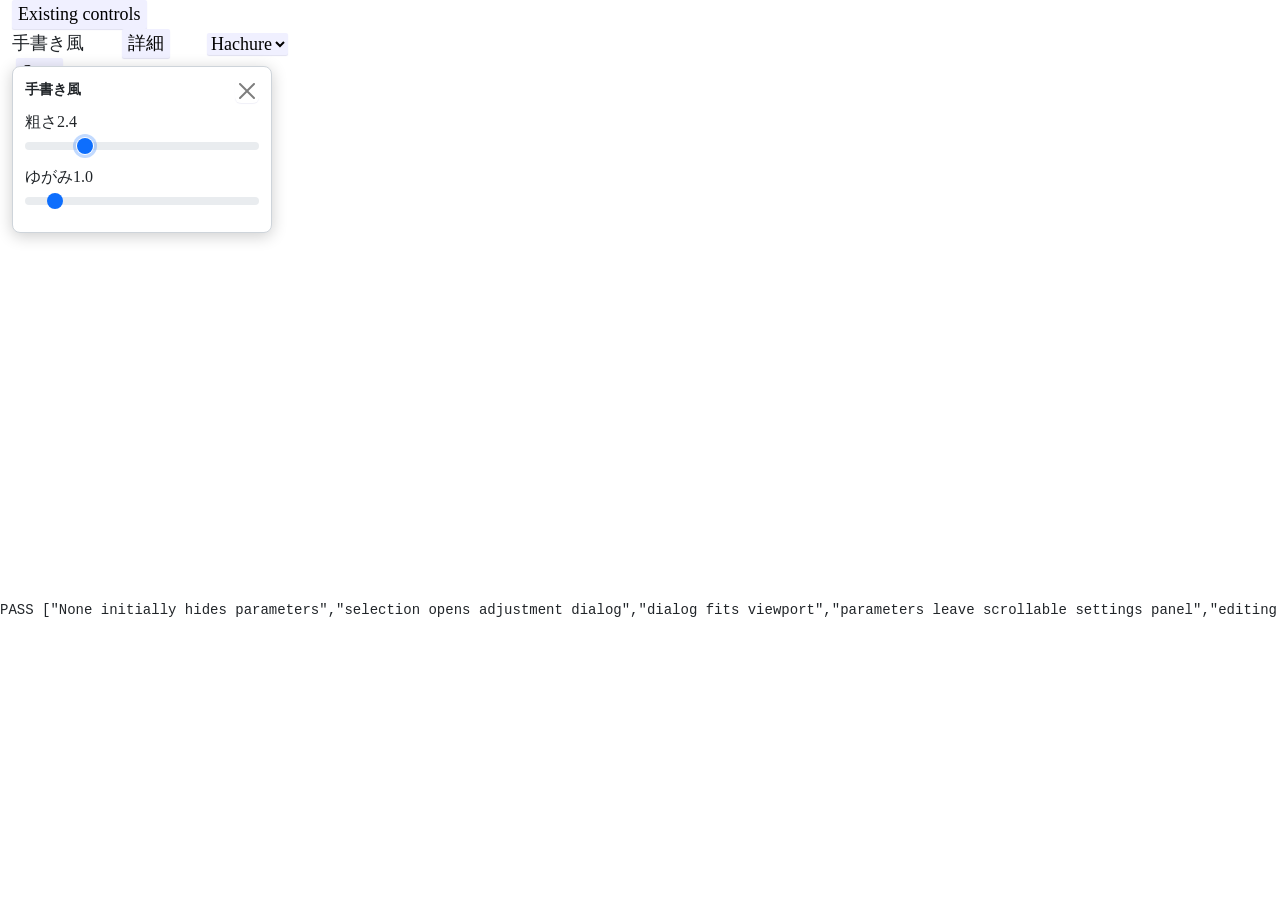
<file: tests/rough-style-panel.html>
<!doctype html><meta charset="utf-8">
<link rel="stylesheet" href="https://cdn.jsdelivr.net/npm/bootstrap@5.3.8/dist/css/bootstrap.min.css">
<link rel="stylesheet" href="../css/basemenu.css">
<style>#basemenu{position:relative;width:300px;height:600px}#mapid{position:absolute;left:310px;top:0;width:100px;height:100px}</style>
<div id="editbar"><section id="basemenu"><div class="container-fluid">
<div id="controlMenu"><button type="button">Existing controls</button></div>
<section id="roughControls"><div class="d-flex justify-content-between align-items-center">
<label id="roughSettingsButton" for="rough_fill_style">手書き風</label>
<button type="button" id="roughDetailsButton" disabled aria-haspopup="dialog" aria-expanded="false" onclick="RoughStylePanel.open()">詳細</button>
<input id="rough_enabled" type="checkbox" hidden><select id="rough_fill_style" aria-labelledby="roughSettingsButton" onchange="RoughStylePanel.selectFill()"><option value="none" selected>なし</option><option value="solid">Solid</option><option value="hachure">Hachure</option></select></div>
<div id="roughParameters" class="d-none">
<label for="roughness">粗さ</label><output id="roughness_value">1.0</output><input id="roughness" class="form-range" type="range" min="0" max="10" step="0.1" value="1" oninput="mapMaker.rough_change(1000)" disabled>
<label for="bowing">ゆがみ</label><output id="bowing_value">1.0</output><input id="bowing" class="form-range" type="range" min="0" max="10" step="0.1" value="1" oninput="mapMaker.rough_change(1000)" disabled>

</div></section><div id="saveMap"><button type="button">Save</button></div></div></section></div>
<div id="mapid"></div><pre id="result">PENDING</pre>
<script>const glot={get:key=>({rough_style:'手書き風',button_ok:'OK'}[key]||key)},map={getContainer:()=>document.querySelector('#mapid'),closePopup(){}};</script>
<script src="../lib/ui/line-width-panel.js"></script><script src="../lib/ui/rough-style-panel.js"></script><script src="../mapmaker.js"></script>
<script>
try {
 const checks=[];const check=(name,ok)=>{if(!ok)throw Error(name);checks.push(name)};
 mapMaker.customMode=true;let updates=0;
 mapMaker.queueExportPreview=()=>{updates++;mapMaker.setRoughPreviewLock(mapMaker.rough_options().enabled)};
 mapMaker.clearRoughPreview=()=>mapMaker.setRoughPreviewLock(false);
 const menu=document.querySelector('#basemenu'), toggle=document.querySelector('#rough_enabled'), home=document.querySelector('#roughControls'), anchor=document.querySelector('#roughSettingsButton');
 const parameters=document.querySelector('#roughParameters'),fill=document.querySelector('#rough_fill_style'),details=document.querySelector('#roughDetailsButton');
 const choose=value=>{fill.value=value;fill.dispatchEvent(new Event('change',{bubbles:true}))};
 check('None initially hides parameters',parameters.classList.contains('d-none') && details.disabled);
 choose('hachure');
 check('selection opens adjustment dialog',toggle.checked && mapMaker.rough_options().fillStyle==='hachure' && !parameters.classList.contains('d-none') && parameters.parentNode===RoughStylePanel.panel);
 const rect=RoughStylePanel.panel.getBoundingClientRect();check('dialog fits viewport',rect.left>=0 && rect.right<=innerWidth && rect.top>=0 && rect.bottom<=innerHeight);
 check('parameters leave scrollable settings panel',!home.contains(parameters));
 check('editing remains available',!document.querySelector('#controlMenu button').disabled && !document.querySelector('#roughness').disabled);
 document.querySelector('#roughness').value='2.4';document.querySelector('#roughness').dispatchEvent(new Event('input',{bubbles:true}));
 check('live controls update values',mapMaker.rough_options().roughness===2.4 && document.querySelector('#roughness_value').value==='2.4');
 const currentPanel=RoughStylePanel.panel;choose('solid');check('changing fill keeps dialog open',RoughStylePanel.panel===currentPanel && mapMaker.rough_options().fillStyle==='solid');
 document.querySelector('#roughStylePanel .btn-close').click();check('close preserves style and hides sliders',toggle.checked && mapMaker.rough_options().roughness===2.4 && !RoughStylePanel.panel && parameters.parentNode===home && parameters.classList.contains('d-none'));
 const beforeReopen=updates;details.click();check('details reopens without changing fill or redrawing',!!RoughStylePanel.panel && fill.value==='solid' && mapMaker.rough_options().roughness===2.4 && updates===beforeReopen && details.getAttribute('aria-expanded')==='true');
 document.querySelector('#roughStylePanel .btn-close').click();
 choose('hachure');check('selection reopens dialog',!!RoughStylePanel.panel);
 document.dispatchEvent(new KeyboardEvent('keydown',{key:'Escape',bubbles:true}));check('Escape closes with focus on details',!RoughStylePanel.panel && document.activeElement===details && details.getAttribute('aria-expanded')==='false');
 choose('solid');
 choose('none');check('None hides parameters and restores regular map',!toggle.checked && parameters.classList.contains('d-none') && !document.querySelector('#mapid').inert);
 check('fill select stays enabled and details is disabled for None',!fill.disabled && details.disabled);
 details.click();check('None cannot open details',!RoughStylePanel.panel);
 choose('hachure');check('re-enable retains slider values',!!RoughStylePanel.panel && !parameters.classList.contains('d-none') && mapMaker.rough_options().roughness===2.4);
 check('updates reached preview',updates>=4);
 document.querySelector('#result').textContent='PASS '+JSON.stringify(checks);
} catch(error){document.querySelector('#result').textContent='FAIL '+error.stack;}
</script>
</file>
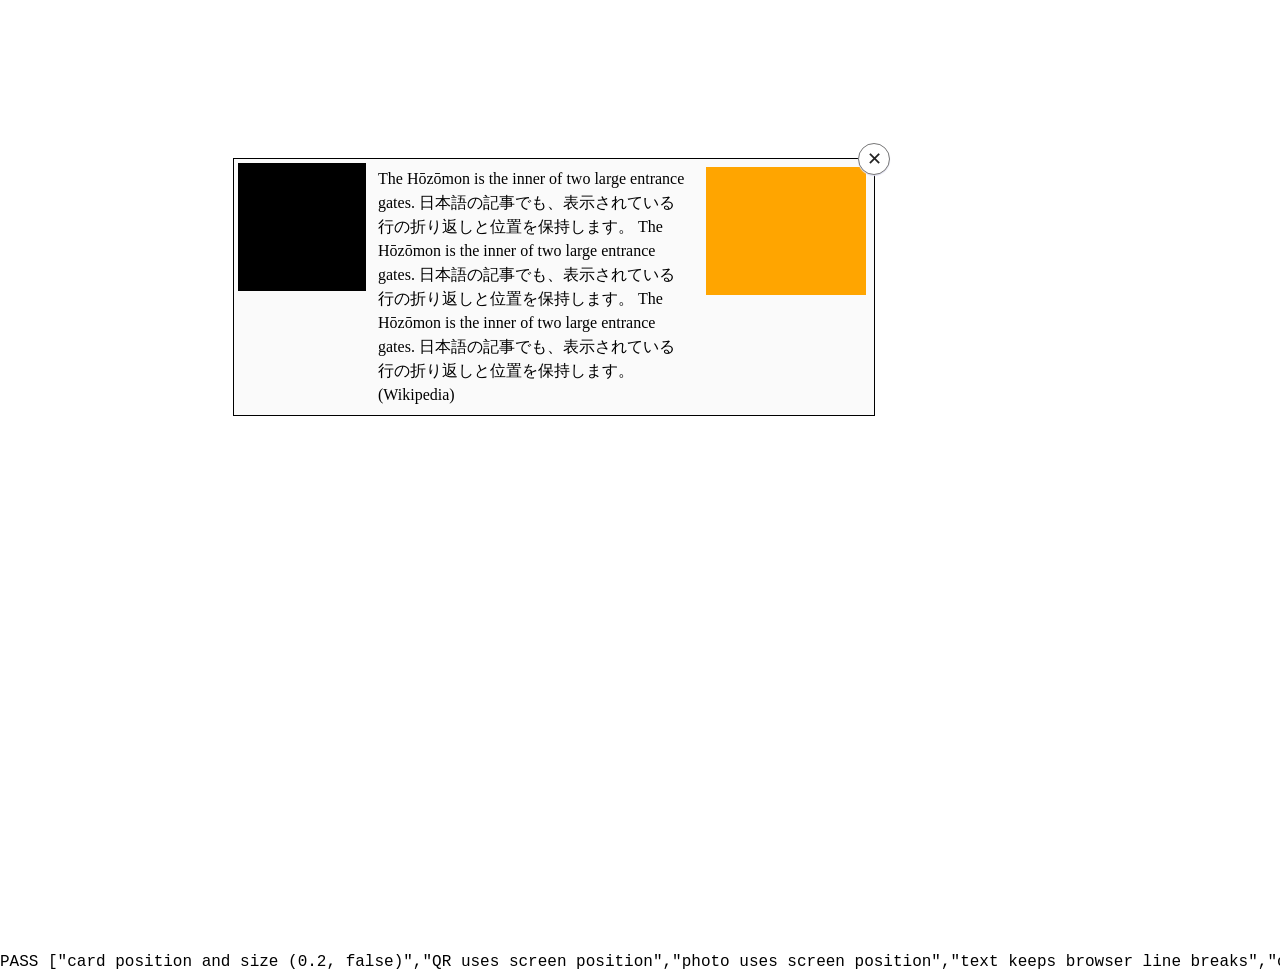
<file: tests/wiki-article-export.html>
<!doctype html>
<meta charset="utf-8">
<title>Wikipedia article export regression</title>
<style>
body { margin: 0; font: 16px/1.5 Arial; }
#mapid { position: relative; width: 1000px; height: 700px; margin: 25px; }
.mapmaker-marker { position: absolute; }
.d-flex { display: flex; }
.p-1 { padding: 4px; }
.p-2 { padding: 8px; }
.bg-light { background: #fafafa; }
.qr_code { width: 640px; }
</style>
<link rel="stylesheet" href="../css/basemenu.css">
<div id="mapid"></div><pre id="result">PENDING</pre>
<script src="https://code.jquery.com/jquery-3.7.1.min.js"></script>
<script>
const Conf = { effect: { text: { color: 'black' } } }, glot = { get: () => ' (Wikipedia)' };
const map = { closePopup() {}, removeLayer(marker) { marker.remove(); }, getSize: () => ({x:1000,y:700}),
    options: { crs: { project: p => ({x:p.lng,y:p.lat}) } } };
const Basic = { ImageToBase64(src, callback) { callback(src); } };
const MapEngine = {
    LatLng: class { constructor(lat,lng) { this.lat=lat;this.lng=lng; } },
    latLng: (lat,lng) => ({lat,lng}), point: (x,y) => ({x,y}), divIcon: o => o,
    marker(ll, options) {
        const element = document.createElement('div');
        element.className = 'mapmaker-marker'; element.style.cssText = 'left:120px;top:80px;width:640px';
        if (options.icon.html instanceof Node) element.append(options.icon.html);
        else element.innerHTML = options.icon.html;
        element.mapmakerMarker = { getLatLng: () => ll };
        return { addTo() { document.querySelector('#mapid').append(element); }, getElement: () => element,
            remove() { element.remove(); } };
    }
};
const QRCode = class { svg() { return '<svg xmlns="http://www.w3.org/2000/svg" width="128" height="128"><rect width="128" height="128" fill="black"/></svg>'; } };
</script>
<script src="../lib/application/poi-controller.js"></script>
<script src="../lib/export/svg-text.js"></script>
<script src="../lib/export/png.js"></script>
<script src="../lib/export/svg-document.js"></script>
<script>
const Marker = new MarkerControl(), SVGCont = new SVGControl();
(async () => {
    const checks = [];
    const check = (name, condition) => { if (!condition) throw Error(name); checks.push(name); };
    const near = (a,b) => Math.abs(a-b)<0.01;
    try {
        const photo = 'data:image/svg+xml,' + encodeURIComponent('<svg xmlns="http://www.w3.org/2000/svg" width="160" height="128"><rect width="160" height="128" fill="orange"/></svg>');
        // This layout fixture uses only its own in-memory image; URL security is tested separately.
        const safeImage = Marker.safeImageURL.bind(Marker);
        Marker.safeImageURL = (value, wikipedia) => value === photo ? photo : safeImage(value, wikipedia);
        const ll = {lat:35,lng:135};
        Marker.markers.wikipedia = [{mapmaker_id:'node/1'}];
        Marker.qr_add('wikipedia','node/1','https://example.org',ll,
            ['The Hōzōmon is the inner of two large entrance gates. 日本語の記事でも、表示されている行の折り返しと位置を保持します。 '.repeat(3), {source:photo}]);
        await Promise.all([...document.images].map(img => img.decode()));
        const marker = document.querySelector('.mapmaker-marker'), card = marker.querySelector('.qr_code');
        marker.mapmakerMarker.getLatLng = () => ll;
        // Exercise the inner anchor offset used by the real MapLibre adapter.
        const inner = document.createElement('div'); inner.style.cssText='position:relative;left:-12px;top:-7px';
        inner.append(card); marker.append(inner);
        for (const scale of [0.2,0.5]) {
            for (const moved of [false,true]) {
                if (moved) { marker.style.left='220px'; marker.style.top='140px'; ll.lng=135.2;ll.lat=35.1; }
                const transform = {toPageMmXY: ([lng,lat]) => [(lng-134)*40,(36-lat)*40]};
                const svg = document.createElementNS('http://www.w3.org/2000/svg','svg');
                svg.setAttribute('width',1000);svg.setAttribute('height',700);svg.setAttribute('viewBox','0 0 250 175');
                await new Promise(resolve => SVGCont.makeSVG(svg,resolve,{bbox:[134,34,136,36],paperMm:{w:250,h:175},screenMmPerPx:scale,transform}));
                const origin = marker.getBoundingClientRect(), bounds=card.getBoundingClientRect(), anchor=transform.toPageMmXY([ll.lng,ll.lat]);
                const position = element => { const r=element.getBoundingClientRect();return [anchor[0]+(r.left-origin.left)*scale,anchor[1]+(r.top-origin.top)*scale]; };
                const root=svg.firstElementChild, box=root.firstElementChild, [x,y]=position(card);
                check(`card position and size (${scale}, ${moved})`,near(+box.getAttribute('x'),x)&&near(+box.getAttribute('y'),y)&&near(+box.getAttribute('width'),bounds.width*scale)&&near(+box.getAttribute('height'),bounds.height*scale));
                const qr=root.querySelector('svg'), [qx,qy]=position(card.querySelector('svg'));
                check('QR uses screen position',near(+qr.getAttribute('x'),qx)&&near(+qr.getAttribute('y'),qy));
                const image=root.querySelector('image'), [ix,iy]=position(card.querySelector('img'));
                check('photo uses screen position',near(+image.getAttribute('x'),ix)&&near(+image.getAttribute('y'),iy));
                const span=card.querySelector('span'), range=document.createRange();range.selectNodeContents(span);
                check('text keeps browser line breaks',root.querySelectorAll('text').length===range.getClientRects().length);
                const outText=new XMLSerializer().serializeToString(svg);
                check('close button excluded',!outText.includes('✕')&&!outText.includes('wiki-article-close'));
                const saved=[];
                SVGCont.buildSVG=async()=>({outText,canvas_width:1000,canvas_height:700});
                SVGCont._saveBlob=(blob,type)=>saved.push({blob,type});
                await SVGCont.save({type:'svg'});await SVGCont.save({type:'png'});
                check('SVG and PNG generated',saved.length===2&&saved[1].blob.type==='image/png'&&saved[1].blob.size>0);
            }
        }
        document.querySelector('#result').textContent='PASS '+JSON.stringify(checks);
    } catch(error) { document.querySelector('#result').textContent='FAIL '+error.stack; }
})();
</script>
</file>
<file: css/basemenu.css>
/* basemenu.css - ベースメニューのスタイル */

html {
    font-size: 16px;
    padding: 0px;
    margin: 0px;
    height: 100%;
}

header {
    width: 100%;
    height: 40px;
    margin: 0px !important;
    padding: 0px !important;
}

body {
    font-family: "Tahoma";
    height: 100%;
    background-color: #FFFFFF;
    padding: 0px;
    margin: 0px;
    overflow: hidden;
}

.app-viewport {
    height: 100vh;
    height: 100dvh;
}

#article {
    flex-direction: column;
    width: 100%;
    height: 100%;
    margin: 0px;
    padding: 0px;
    float: none;
    clear: both;
    overflow: hidden;
    position: relative;
}

#modal_window_message {
    white-space: pre-line;
}

/* OSM Map area */

#mapid {
    height: 100%;
    z-index: 0;
}

.processing-overlay {
    position: fixed;
    inset: 0;
    z-index: 2000;
    display: flex;
    align-items: center;
    justify-content: center;
    padding: 16px;
    background: rgba(0, 0, 0, 0.35);
}

.processing-overlay-message {
    display: flex;
    align-items: center;
    gap: 10px;
    max-width: 100%;
    padding: 14px 18px;
    border-radius: 8px;
    background: #ffffff;
    color: #212529;
    font-size: 16px;
    text-align: center;
    box-shadow: 0 4px 18px rgba(0, 0, 0, 0.25);
}

/* Keep compact processing messages on one line, including narrow screens. */
#modal_window.processing-compact .modal-dialog {
    width: max-content;
    max-width: calc(100vw - 16px);
    margin-inline: auto;
}
#modal_window.processing-compact #modal_window_message {
    white-space: nowrap;
    font-size: clamp(11px, 3.2vw, 16px);
}
.processing-overlay-message {
    font-size: clamp(11px, 3.2vw, 16px);
}
#processingDialogMessage { min-width: 0; overflow-wrap: anywhere; }
.processing-overlay-message .spinner-border { flex-shrink: 0; }

.mapmaker-intro {
    position: absolute;
    top: var(--mapmaker-intro-top, 12px);
    right: 12px;
    left: var(--mapmaker-intro-left, 252px);
    z-index: 1100;
    display: flex;
    align-items: flex-start;
    gap: 0.8rem;
    max-width: 760px;
    padding: 0.8rem 0.9rem 0.8rem 1rem;
    border: 1px solid rgba(0, 117, 58, 0.35);
    border-radius: 0.7rem;
    background: rgba(244, 255, 249, 0.96);
    box-shadow: 0 4px 18px rgba(0, 0, 0, 0.22);
    color: #173a2a;
}

.mapmaker-intro[hidden] {
    display: none;
}

.mapmaker-intro__body {
    min-width: 0;
}

.mapmaker-intro h2 {
    margin: 0 0 0.3rem;
    color: #075b31;
    font-size: 1.2rem;
    font-weight: 700;
    line-height: 1.3;
}

.mapmaker-intro p {
    margin: 0;
    font-size: 1rem;
    line-height: 1.5;
}

.mapmaker-intro__close {
    display: inline-flex;
    flex: 0 0 2rem;
    align-items: center;
    justify-content: center;
    width: 2rem;
    height: 2rem;
    padding: 0;
    border: 1px solid rgba(0, 117, 58, 0.45);
    border-radius: 50%;
    background: #fff;
    color: #075b31;
    font-size: 1.35rem;
    line-height: 1;
    cursor: pointer;
}

.mapmaker-intro__close:hover,
.mapmaker-intro__close:focus-visible {
    background: #dff3e8;
}

.mapmaker-intro__close:focus-visible {
    outline: 3px solid rgba(0, 117, 58, 0.25);
    outline-offset: 2px;
}

@media (max-width: 575px) {
    .mapmaker-intro {
        right: 10px;
        gap: 0.5rem;
        padding: 0.65rem 0.65rem 0.65rem 0.75rem;
    }

    .mapmaker-intro h2 {
        font-size: 1.1rem;
    }

    .mapmaker-intro p {
        font-size: 0.95rem;
        line-height: 1.4;
    }

    .mapmaker-intro__close {
        flex-basis: 1.8rem;
        width: 1.8rem;
        height: 1.8rem;
        font-size: 1.15rem;
    }
}

/* fade out */

#fadeLayer {
    position: absolute;
    top: 0px;
    left: 0px;
    width: 100%;
    height: 100%;
    background-color: #000000;
    opacity: 0.5;
    display: none;
    z-index: 3000;
}

img {
    float: left;
    margin: 0px;
}

img.h1 {
    width: 30px;
    height: 30px;
    margin: 5px 5px 5px 5px;
}

img.iconx2 {
    width: 40px;
    height: 40px;
    margin: 2px;
}

h2.zoom {
    font-size: 16px;
    background-color: #ffffff80;
    padding: 10px;
}

div.search {
    height: 44px;
    border: 0px;
}

.menu {
    height: 30px;
    margin: 5px 0px;
    border: 0px;
    width: initial !important;
}

p {
    line-height: 1.5;
}

.app-main-menu { flex: 0 0 auto; position: relative; }
.app-main-menu > .menu { min-width: 32px; height: 32px; margin: 4px; border: 1px solid #a3a9af; box-shadow: none; }
.app-main-menu > .menu:hover { border-color: #7b838a; }
.app-main-menu .dropdown-menu { max-width: calc(100vw - 8px); }

a.title {
    color: #213502;

}

a.title:hover {
    color: #20525C;
}

span.title {
    display: inline-block;
    font-size: 18px !important;
    font-weight: bold;
    padding: 0px 8px 0px 0px;
    margin: 0px 0px 0px 0px;
}

span.subtitle {
    display: inline-block;
    font-size: 12px !important;
    font-weight: bold;
    padding: 0px 4px 0px 0px;
}

span.icon,
.manual-pin-label {
    border-radius: 4px;
    margin-left: 2px;
    padding: 0px 2px;
    white-space: nowrap;
    background: rgba(255, 255, 255, 0.5);
}

/* button for select way color */

.modal-dialog-fluid {
    max-width: inherit !important;
    max-height: 50% !important;
    width: 80% !important;
}

.modal-body {
    font-size: 14px !important;
    overflow-x: hidden;
}

.leaflet-div-icon {
    border: 0px !important;
}

header .app-header-brand { flex: 1 1 0; width: auto; min-width: 0; }
.app-header-brand > .d-flex { min-width: 0; }
.app-header-brand a.title { min-width: 0; overflow: hidden; }
header .app-header-tools { flex: 0 0 auto; width: auto; gap: 4px; }
#languageMenuButton { white-space: nowrap; }
#addressSearchDialog #search_input { font-size: 16px; }

#search_input {
    font-size: 14px;
    display: inline-block;
    width: auto;
    min-width: 0;
}

.address-search-button {
    flex: 0 0 34px;
    width: 34px;
    padding: 0;
}

table.dataTable tbody>tr.selected,
table.dataTable tbody>tr>.selected {
    background-color: #0274d880 !important;
}

.area_mask {
    padding: 0px;
    margin: 0px;
    position: absolute;
    background: rgba(0, 0, 0, 0.4);
    z-index: 799;
}

.dropshadow {
    filter: drop-shadow(3px 3px 5px cyan);
}

.icon-red {
    /* icon-redは最初に指定したクラス名 */
    filter: hue-rotate(150deg);
}

/* カスタムメニューのスタイル */
.layer-control-columns,
.layer-control-row {
    display: grid;
    grid-template-columns: minmax(64px, 1fr) 36px 32px 52px;
    column-gap: 4px;
    padding-right: 8px;
}

.layer-control-columns {
    padding: 2px 8px 1px 1px;
    color: #666666;
    font-size: 70%;
    line-height: 1.2;
}

.layer-control-columns.layer-control-group {
    margin-top: 10px;
    padding: 6px 8px;
    align-items: center;
    background: #eef0f2;
    border-block: 1px solid #dde1e5;
    font-size: 11px;
}
.layer-control-group-title {
    color: #343a40;
    font-size: 14px;
    font-weight: 600;
    text-align: left;
}
.layer-control-row { min-height: 30px; padding-left: 8px; text-align: left; }
.layer-control-row > :not(:first-child) { justify-self: center; }
.layer-control-row .del_button { margin: 0 !important; }
#roughControls { margin-bottom: 0; }
.map-style-controls {
    margin: 0 8px 4px;
    border: 1px solid #d7dce1;
    border-radius: 6px;
    background: #fff;
    font-size: 14px;
}
.map-style-row,
.map-style-row.form-switch {
    display: flex;
    align-items: center;
    justify-content: space-between;
    gap: 8px;
    min-height: 38px;
    margin: 0;
    padding: 6px 10px;
}
#basemenu .map-style-row :is(button, label, select) { font: inherit; }
.map-style-row > label { font-weight: 500; }

.layer-control-columns span:not(:first-child) {
    text-align: center;
}

.menu-button-label,
.layer-control-label {
    font-size: var(--menu-label-size);
    white-space: nowrap;
}
.layer-control-label {
    min-width: 0;
    overflow: hidden;
    text-overflow: ellipsis;
}
#controlMenu .dropdown-menu,
#controlMenu .dropdown-item {
    font-size: var(--menu-label-size);
}


.input-hidden {
    width: 50px;
    height: 20px;
    display: inline-block;
    margin: 0px;
}

.colorPalette {
    width: 22px !important;
    height: 18px !important;
    margin: 1px !important;
    padding: 0px !important;
    border: 1px #FFFFFF !important;
    border-radius: 0px !important;
}

/* Color Pickerのサイズ指定 */
.alwan__swatches {
    max-height: 280px !important;
    padding: 10px 5px 0 5px !important;
}

.alwan__swatch {
    margin: 0 2px 5px 2px !important;

}

button,
select {
    display: inline-block;
    cursor: pointer;
    color: #000000;
    text-decoration: none;
    background-color: #F0F0FF;
    outline: none;
    border: none;
    border-radius: 2px;
    box-shadow: 0px 1px 1px #E0E0F0;
}

button:active {
    box-shadow: none;
    position: relative;
    top: 4px;
}

.comm_button {
    height: 46px;
    width: 204px;
    align-items: center;
}

.mini_button {
    height: 28px;
    width: 204px;
    align-items: center;
}

.half_button {
    margin: 0px 4px 6px 0px;
    padding: 0px 6px 0px 12px;
    height: 46px;
    width: 96px;
    align-items: center;
}

.del_button {
    margin: 2px 2px 2px 2px;
    padding: 0px 0px 0px 2px;
    width: 28px;
    height: 22px;
    margin-left: 4px;
}

.line_text {
    margin: 1px;
    padding: 0px;
    width: 48px;
    height: 24px;
    vertical-align: middle;
    border: #999;
    border-width: 1px;
    border-style: solid;
    text-align: right;
}

@media (min-width: 992px) {
    .layer-control-row .line_text {
        padding: 1px 6px;
        line-height: 20px;
        text-align: center;
    }
}

.drop_button {
    background-repeat: no-repeat;
    background-position: 8px center;
    padding: 4px 4px 4px 38px !important;
    margin: 2px 0px 2px 0px;
    background-repeat: no-repeat;
    background-size: 24px;
}

.bg-clear-old {
    width: 38px;
    height: 18px;
    background-position: 0px 0px, 8px 8px;
    background-size: 16px 16px;
    background-image: -webkit-linear-gradient(45deg, #eee 25%, transparent 25%, transparent 75%, #ccc 75%, #ccc 100%), -webkit-linear-gradient(45deg, #ccc 25%, white 25%, white 75%, #ccc 75%, #eee 100%);
    background-image: linear-gradient(45deg, #ccc 25%, transparent 25%, transparent 75%, #ccc 75%, #ccc 100%), linear-gradient(45deg, #ccc 25%, white 25%, white 75%, #ccc 75%, #ccc 100%);
}

.bg-clear {
    background: transparent url("../image/transparent.png") !important;
}

.modal-dialog-fluid {
    max-width: inherit !important;
    width: 98% !important;
    margin-left: 8px !important;
}

img.icon_normal {
    background: url("../image/icon_circle.svg");
    background-size: cover;
    float: left;
    padding: 4px;
    height: 32px;
    width: 32px;
    object-fit: contain;
}

.qr_code {
    position: relative;
    border: 1px;
    border-style: solid;
}


.wiki-article-close {
    position: absolute;
    top: -16px;
    right: -16px;
    z-index: 1;
    width: 32px;
    height: 32px;
    padding: 0;
    border: 1px solid #777;
    border-radius: 50%;
    background: #fff;
    color: #222;
    font: 18px/1 sans-serif;
    cursor: pointer;
    display: grid;
    place-items: center;
}
.wiki-article-close:hover { background: #eee; }
.wiki-article-close:focus-visible { outline: 2px solid #0d6efd; outline-offset: 2px; }

/* 共通：flex子要素の高さ計算が崩れないように */
#editbar {
    --basemenu-min-width: 260px;
    position: relative;
    min-height: 0;
}

#article {
    min-height: 0;
}

#mapid {
    width: 100%;
    height: 100%;
}

/* Avoid painting the empty menu before its asynchronous content arrives. */
#basemenu:empty { visibility: hidden; }

.pane-menu {
    position: absolute;
    top: 0;
    left: 0;
    z-index: 800;
    width: clamp(var(--basemenu-min-width), var(--basemenu-width, var(--basemenu-min-width)), calc(100% - 260px));
    height: 100%;
    min-height: 0;
    background: #faf8f8;
    box-shadow: 4px 0 8px rgba(0, 0, 0, 0.2);
}

@media (min-width: 992px) {
    #editbar { --basemenu-min-width: 300px; }
}

/* Shared menu typography; map labels keep their own sizes. */
#basemenu, #mobileSaveBar {
    --menu-text-size: 18px;
    --menu-label-size: 0.9rem;
    --menu-icon-scale: 1.125em;
    --menu-window-size: 17px;
    font-size: var(--menu-text-size);
}
#basemenu .btn, #mobileSaveBar .btn { --bs-btn-font-size: var(--menu-text-size); }
#basemenu .form-control,
#basemenu .form-select { font-size: var(--menu-text-size); }
#basemenu button > i, #mobileSaveBar .save-reset > button > i { font-size: var(--menu-icon-scale); }
#basemenu #menu_list img { width: 27px; height: auto; }

#basemenu .basemenu-window-controls {
    display: inline-flex;
    align-items: stretch;
    position: static;
    align-self: flex-end;
    width: 82px;
    height: 40px;
    flex: none;
    z-index: 2;
    margin: 4px 4px 8px;
    border: 1px solid #7b838a;
    border-radius: 6px;
    overflow: hidden;
}

.basemenu-window-button {
    display: inline-flex;
    align-items: center;
    justify-content: center;
    width: 40px;
    height: 38px;
    padding: 0;
    border: 0;
    border-radius: 0;
    font-size: var(--menu-window-size);
    line-height: 1;
    color: #111111;
    box-shadow: none;
}

.basemenu-window-controls > .basemenu-window-button + .basemenu-window-button {
    margin-left: 0;
    border-left: 1px solid #7b838a;
}

.basemenu-window-button i {
    width: 18px;
    text-align: center;
}

#basemenuMinimize i {
    transform: translateY(7px);
}

.basemenu-window-button:focus-visible {
    outline: 2px solid #198754;
    outline-offset: -3px;
}

@media (min-width: 992px), (min-width: 768px) and (orientation: landscape) {
    #mapid .leaflet-left,
    #editbar #mapid .maplibregl-ctrl-bottom-left {
        left: clamp(var(--basemenu-min-width), var(--basemenu-width, var(--basemenu-min-width)), calc(100% - 260px));
    }
}

#basemenu>.container-fluid {
    position: relative;
    height: 100%;
    display: flex;
    flex-direction: column;
    overflow: visible;
    min-height: 0;
}

#basemenu .btn-light:not(.basemenu-window-button),
#mobileSaveBar .btn-light:not(.basemenu-window-button) {
    border-color: #a3a9af;
    box-shadow: 0 2px 3px rgba(0, 0, 0, 0.2);
}
#basemenu .btn-light:not(.basemenu-window-button):hover,
#mobileSaveBar .btn-light:not(.basemenu-window-button):hover {
    border-color: #7b838a;
}
#basemenu .btn-light:not(.basemenu-window-button):active,
#mobileSaveBar .btn-light:not(.basemenu-window-button):active {
    box-shadow: inset 0 1px 2px rgba(0, 0, 0, 0.2);
}
#controlMenu > div > button {
    display: inline-flex;
    align-items: center;
    justify-content: center;
    gap: 8px;
    min-height: 42px;
    white-space: nowrap;
}
#controlMenu > div > button > i {
    flex: 0 0 20px;
    text-align: center;
}
#controlMenu > div > .dropdown-toggle::after {
    margin-left: 0;
}

/* 82pxの操作ボタンと、誤タップを防ぐ16px以上の間隔。 */
#makeMap .make-map-action,
#saveMap {
    padding-right: 0;
    min-height: 40px;
}
#basemenu:has(#makeMap:not(.d-none)) .basemenu-window-controls { display: none; }
#makeMap .make-map-action { padding-right: 0; }
#makeMap > .col { display: grid; grid-template-columns: minmax(0, 1fr) auto; gap: 4px 8px; }
#makeMap .make-map-action > button { min-height: 44px; }
#basemenu #makeMap .position-view-toggle { width: 112px; }
#basemenu #makeMap .position-view-toggle > button { font-size: 16px; min-width: 56px; padding: 4px; box-shadow: none; }
#makeMap #birdseyeGesture { grid-column: 1 / -1; }
#makeMap .make-map-zoom-hint { display: none; grid-column: 1 / -1; color: #855200; font-size: 14px; font-weight: 600; }
@media (min-width: 992px) {
    #makeMap.needs-zoom .make-map-zoom-hint { display: block; }
    #makeMap.needs-zoom #birdseyeGesture { display: none !important; }
}

@media (min-width: 992px), (min-width: 768px) and (orientation: landscape) {
    #makeMap > .col { grid-template-columns: minmax(0, 1fr); gap: 6px; }
    #basemenu #makeMap .position-view-toggle { width: 100%; }
    #basemenu #makeMap .position-view-toggle > button { min-width: 0; min-height: 36px; }
}

#makeMap .make-map-action > button {
    white-space: nowrap;
}
@media (min-width: 992px), (min-width: 768px) and (orientation: landscape), (max-width: 359.98px) {
    #saveMap .fa-file-download,
    #makeMap .make-map-action .fa-map {
        display: none;
    }
    #makeMap .make-map-action > button {
        padding-left: 4px;
        padding-right: 4px;
        font-size: 16px;
    }
    #makeMap .make-map-action > button > span {
        margin-left: 0 !important;
    }
}

@media (min-width: 768px) and (max-width: 991.98px) and (orientation: landscape) {
    #makeMap .make-map-action > button { white-space: normal; }
}

#customMap {
    flex: 1 1 auto;
    min-height: 0;
    overflow-y: auto;
    overflow-x: hidden;
    align-content: flex-start;
}

#morezoomFeatures {
    display: block;
    max-height: clamp(72px, 22vh, 180px);
    overflow-y: auto;
    overscroll-behavior: contain;
}

/* Narrow or portrait screens place the menu above the map. */
@media (max-width: 767.98px), (max-width: 991.98px) and (orientation: portrait) {
    .pane-menu {
        height: clamp(120px, var(--basemenu-height, 120px), calc(100% - 160px)) !important;
        width: 100%;
        overflow: visible;
        box-shadow: 0 4px 8px rgba(0, 0, 0, 0.2);
    }

    #mapid .leaflet-top {
        top: clamp(120px, var(--basemenu-height, 120px), calc(100% - 160px));
    }

    .layer-control-columns,
    .layer-control-row {
        grid-template-columns: minmax(64px, 1fr) 44px 44px 60px;
        column-gap: 10px;
        padding-inline: 8px;
    }
    .layer-control-row { min-height: 52px; padding-block: 4px; }
    .layer-control-row .del_button {
        width: 44px; height: 44px; padding: 0; margin: 0 !important;
    }
    .layer-control-row .del_button i { margin: 0 !important; }
    .layer-control-row .colorPalette {
        width: 44px !important; height: 44px !important; margin: 0 !important;
    }
    .layer-control-row .line_text {
        width: 60px; height: 44px; margin: 0; padding-inline: 6px; font-size: 16px;
    }

}

@media (max-width: 991.98px) {
    a.title {
        display: flex;
        align-items: center;
        width: 100%;
        min-width: 0;
        margin-left: 8px;
        overflow: hidden;
        white-space: nowrap;
    }

    a.title span.title {
        min-width: 0;
        padding-right: 2px;
        overflow: hidden;
        font-size: 15px !important;
        text-overflow: ellipsis;
        white-space: nowrap;
    }

    a.title img,
    .subtitle {
        display: none !important;
    }
}

.rough-controls {
    text-align: left;
}

.rough-controls .form-switch .form-check-input {
    width: 2.5em;
    cursor: pointer;
}

.rough-range {
    height: 18px;
    margin-bottom: 3px;
}

.rough-style-actions { display: flex; align-items: center; gap: 6px; min-width: 0; }
.rough-style-actions > button { flex: 0 0 auto; white-space: nowrap; min-height: 44px; }
.rough-controls-toggle > label { flex: 0 0 auto; }

.rough-fill-select {
    flex: 0 1 125px;
    width: 125px;
    min-width: 0;
}

/* Keep the map action visible while indicating that more zoom is required. */
#makeMap button:disabled {
    background-color: #e9ecef;
    border-color: #ced4da;
    color: #6c757d;
    opacity: 1;
    cursor: not-allowed;
    pointer-events: auto;
}

/* MapLibre: controls remain above the map; the existing editor stays independent. */
#mapid .maplibregl-ctrl-bottom-left { max-width: calc(100% - 80px); }
#mapid .maplibregl-ctrl-bottom-left #zoomlevel { background: rgba(255,255,255,.88); padding: 4px 6px; border-radius: 4px; margin-bottom: 32px; }
#zoomlevel { max-width: min(320px, 100%); white-space: normal; }
#zoomlevel .zoom { display: flex; flex-direction: column; margin: 0; font-size: 11px; line-height: 1.4; color: #495057; }
#zoomlevel .map-preset-status { display: block; order: -1; margin: 0; font-size: 12px; line-height: 1.4; font-weight: 500; }
#zoomlevel #morezoom { padding: 0 10px 10px; line-height: 1.4; }
#mapid .mapmaker-marker { cursor: move; overflow: visible; }
#mapid .maplibregl-popup { z-index: 600; }
#mapid .maplibregl-popup-content { color: #212529; padding: 12px; }
#mapid .maplibregl-popup-close-button { position: absolute; top: 0; right: 0; box-shadow: none; }
#mapid .maplibregl-ctrl-attrib { font-size: 10px; }
#mapid .maplibregl-ctrl-bottom-right select { width: 180px; }

#mapmakerExportPreview {
    position: absolute;
    inset: 0;
    width: 100%;
    height: 100%;
    pointer-events: none;
    z-index: 1;
}
.mapmaker-export-preview .maplibregl-canvas {
    opacity: 0;
}

#mapmakerExportPreview > svg { width: 100%; height: 100%; }
#mapmakerExportPreview [data-editor-id] { cursor: pointer; }
#mapid .mapmaker-marker { z-index: 2; }

/* The cached SVG image isolates expensive map paint from menu and hover updates. */
#mapmakerExportPreview.svg-display-cache { contain: layout paint; }
#mapmakerExportPreview.svg-display-cache > img {
    position: absolute; inset: 0; width: 100%; height: 100%;
    pointer-events: auto;
}
#mapmakerExportPreview.svg-display-cache > svg {
    position: absolute; inset: 0; opacity: 0; z-index: 1;
}
#mapmakerExportPreview.svg-display-cache:not(.svg-hit-test) > svg,
#mapmakerExportPreview.svg-display-cache:not(.svg-hit-test) > svg * {
    pointer-events: none !important;
}

/* The hand-drawn image covers the entire map, including behind the menu. */
#mapmakerRoughPreview { position: absolute; z-index: 5; overflow: hidden; pointer-events: none; }
#mapmakerRoughPreview > img { display: block; width: 100%; height: 100%; }
.mapmaker-rough-preview .maplibregl-canvas,
.mapmaker-rough-preview .mapmaker-marker { visibility: hidden; }
.mapmaker-rough-preview.manual-pin-placement .maplibregl-canvas { visibility: visible; opacity: 0; }

/* Facility selection occupies the palette area without covering the map. */
.icon-select-panel { flex: 1 1 auto; min-height: 0; margin-top: 8px; text-align: left; overflow: hidden; }
.icon-select-layout, .icon-select-content { height: 100%; min-height: 0; display: flex; flex-direction: column; }
.icon-select-scroll { flex: 1 1 auto; min-height: 0; overflow-y: auto; overflow-x: hidden; }
.icon-select-toolbar { overflow: visible; }
.icon-select-footer { flex: 0 0 auto; }
.icon-select-fields { display: grid; grid-template-columns: minmax(0, 1fr) minmax(0, 1fr); gap: 8px; }
.icon-select-toolbar .icon-text-size { width: 90px; }
.icon-size-options { grid-column: 1 / -1; display: grid; grid-template-columns: minmax(0, 1fr) auto; gap: 6px 10px; align-items: center; }
.icon-size-options > label, .icon-size-options > details { grid-column: 1 / -1; }
.icon-size-options > select { width: 100%; min-width: 0; }
.icon-size-options summary { cursor: pointer; font-size: .875rem; }
.icon-size-preview { display: flex; align-items: center; gap: 4px; max-width: 160px; min-height: 34px; overflow: hidden; }
.icon-size-preview img { box-sizing: border-box; object-fit: contain; flex-shrink: 0; background-size: 100% 100%; }
.icon-size-preview span { white-space: nowrap; }
.icon-select-toolbar .icon-appearance-select { width: auto; min-width: 0; flex-shrink: 0; }
.icon-select-toolbar label[for="modal_select_appearance"] { white-space: nowrap; }
.icon-select-body { overflow: visible; }
.icon-select-body table { width: 100% !important; table-layout: fixed; }
.icon-select-body td, .icon-select-body th { overflow-wrap: anywhere; }
.icon-select-footer { border-top: 1px solid #dee2e6; background: #fff; }

#basemenu.is-minimized .icon-select-panel { display: none; }

.icon-select-toolbar .icon-name-options,
.icon-select-toolbar .icon-selection-actions { grid-column: 1 / -1; }
.icon-selection-actions > button { flex: 1; white-space: nowrap; }
.icon-name-options label { margin: 0; }

.icon-name-options > div { flex-shrink: 0; white-space: nowrap; }

/* Pin placement stays available above both flat and 3D maps. */
.manual-pin-toolbar {
    position: absolute; z-index: 650; top: 10px; right: 10px;
    width: max-content; max-width: calc(100% - 20px); display: flex;
    align-items: center; flex-wrap: wrap; gap: 6px; padding: 6px;
    background: rgba(255,255,255,.96); border-radius: 6px; box-shadow: 0 1px 5px #0004;
    font-size: 13px;
}
.manual-pin-choice { font-size: 22px; padding: 2px 8px; }
.manual-pin-choice.active { outline: 2px solid #198754; }
.manual-pin-kind-choices { display: flex; gap: 6px; }
.manual-pin-actions { display: flex; justify-content: space-between; align-items: center; gap: 8px; }
.manual-pin-actions .btn { white-space: nowrap; }
.manual-pin-placement .maplibregl-canvas { cursor: crosshair; }
.manual-pin-glyph svg { width: 100%; height: 100%; display: block; }
.manual-pin-text-field { display: flex; align-items: center; flex: 1 1 100%; gap: 6px; min-width: 0; margin: 0; }
.manual-pin-text-field input { flex: 1; min-width: 0; width: 180px; font-size: 16px; }
.manual-pin-content { display: flex; align-items: center; gap: 4px; width: max-content; }
.manual-pin-glyph { flex: none; }
.manual-pin-label { color: #212529; font-family: system-ui, sans-serif; line-height: 1.2; white-space: pre; }
.manual-pin-label-form { min-width: 0; }


.manual-pin-choice svg { display: block; width: 24px; height: 26px; }
.manual-pin-menu-icon { display: inline-block; width: 24px; height: 26px; margin-right: 4px; vertical-align: middle; }
.manual-pin-menu-icon svg { display: block; width: 100%; height: 100%; }
#menu_list {
    overflow-y: auto; overflow-x: hidden; overscroll-behavior: contain; touch-action: pan-y;
    width: max-content; min-width: 0; max-width: calc(100vw - 16px);
}
#menu_list .dropdown-item { white-space: normal; }
#menu_list > button.dropdown-item,
#saveMap .dropdown-menu button.dropdown-item { box-shadow: none; }

.line-width-panel {
    position: fixed; z-index: 1100; width: 260px; max-width: calc(100vw - 24px);
    padding: 12px; border: 1px solid #ced4da; border-radius: 8px;
    background: #fff; box-shadow: 0 3px 16px #0003; color: #212529;
}
.rough-style-panel { max-height: calc(100dvh - 24px); overflow-y: auto; }
.line-width-title { margin-bottom: 10px; font-size: 14px; font-weight: 600; }
.line-width-controls { display: grid; grid-template-columns: 48px minmax(0, 1fr) 48px; gap: 8px; margin-bottom: 10px; }
.line-width-controls .btn { min-height: 48px; font-size: 24px; touch-action: none; user-select: none; }
.line-width-controls input { min-width: 0; font-size: 20px; text-align: center; }
.line-width-error { color: #b02a37; font-size: 13px; margin-bottom: 8px; }

/* Enlarge the existing map navigation controls on phones. */
@media (max-width: 767.98px) {
    #mapid .maplibregl-ctrl-bottom-right .maplibregl-ctrl-group > button:is(
        .maplibregl-ctrl-zoom-in, .maplibregl-ctrl-zoom-out,
        .maplibregl-ctrl-compass, .maplibregl-ctrl-geolocate) {
        width: 40px; height: 40px;
    }
    #mapid .maplibregl-ctrl-bottom-right button:is(
        .maplibregl-ctrl-zoom-in, .maplibregl-ctrl-zoom-out,
        .maplibregl-ctrl-compass, .maplibregl-ctrl-geolocate) > .maplibregl-ctrl-icon {
        background-size: 34px 34px;
    }
}

.mobile-save-bar, .mobile-sheet-header, .mobile-palette-select { display: none; }
#controlMenu .mobile-palette-tab { display: none; }
#controlMenu #mobileStylesTab { display: none; }
@media (max-width: 767.98px), (max-width: 991.98px) and (orientation: portrait) {
    #mapid .maplibregl-ctrl-bottom-left #zoomlevel { margin-bottom: 56px; }
    /* Keep positioning and editing controls in the same bottom area. */
    #editbar { --mobile-position-height: calc(56px + env(safe-area-inset-bottom, 0px)); }
    #basemenu:has(#makeMap:not(.d-none)) {
        top: auto; bottom: 0; height: var(--mobile-position-height) !important;
        padding-bottom: env(safe-area-inset-bottom, 0px);
        border-radius: 14px 14px 0 0; box-shadow: 0 -3px 14px #0003;
    }
    #basemenu:has(#makeMap:not(.d-none)) > .container-fluid { padding: 2px 8px 6px !important; }
    #makeMap > .col { padding: 0 !important; }
    #makeMap button { min-height: 44px; }
    #editbar:has(#makeMap:not(.d-none)) #mapid .maplibregl-ctrl-bottom-left,
    #editbar:has(#makeMap:not(.d-none)) #mapid .maplibregl-ctrl-bottom-right {
        bottom: calc(var(--mobile-position-height) + 2px);
    }
    #editbar:has(#makeMap:not(.d-none)) #mapid .leaflet-top { top: 10px; }
    #editbar:has(#makeMap:not(.d-none)) #mapid .leaflet-bottom { bottom: var(--mobile-position-height); }
    #editbar.mobile-editor #basemenu {
        top: auto; bottom: var(--mobile-save-height, 62px); width: 100%;
        height: var(--basemenu-height, 90px) !important; max-height: calc(100% - var(--mobile-save-height, 62px) - 100px);
        border-radius: 14px 14px 0 0; padding-bottom: 0;
        box-shadow: 0 -3px 14px #0003;
    }
    /* Keep open sheet dropdowns above other map controls. */
    #editbar.mobile-editor #basemenu:has(.dropdown-menu.show) { z-index: 820; }
    .mobile-editor #basemenu > .container-fluid { padding: 0 4px !important; }
    .mobile-editor .basemenu-window-controls { display: none !important; }
    .mobile-editor .mobile-save-bar {
        display: flex; position: absolute; z-index: 830; left: 8px; right: 8px;
        bottom: calc(8px + env(safe-area-inset-bottom, 0px));
        background: #faf8f8; padding: 4px;
    }
    .mobile-editor .mobile-save-bar::before {
        content: ""; position: absolute; z-index: -1;
        inset: -2px -8px calc(-8px - env(safe-area-inset-bottom, 0px));
        background: #faf8f8;
    }
    .mobile-editor #saveMap { display: flex; column-gap: 8px; width: 100%; padding: 0; min-height: 44px; align-items: center; }
    .mobile-editor #saveMap .save-reset { flex: 0 1 auto; min-width: 0; width: auto; max-width: none; padding: 0 !important; }
    .mobile-editor #saveMap .save-download { flex: 1 1 0; width: auto; min-width: 0; padding: 0 !important; margin-left: auto !important; }
    .mobile-editor #saveMap > div > button { min-height: 44px; }
    .mobile-editor #saveMap .dropdown-menu { min-width: 240px; }
    .mobile-editor #saveMap .dropdown-item { min-height: 48px; font-size: 16px; }
    .mobile-editor .mobile-sheet-header { display: flex; flex: 0 0 auto; align-items: center; gap: 6px; min-height: 44px; }
    .mobile-sheet-window-controls { flex: 0 0 auto; margin: 0 8px 0 4px; }
    .mobile-sheet-window-controls .mobile-sheet-window-button { width: 44px; height: 44px; padding: 0; font-size: 17px !important; }
    #mobileSheetClose i { transform: translateY(7px); }
    .mobile-sheet-handle { flex: 1; min-width: 0; min-height: 44px; display: flex; flex-direction: column; align-items: center; justify-content: center; gap: 2px; background: transparent; box-shadow: none; font-size: 14px; touch-action: none; user-select: none; }
    .mobile-sheet-grip { width: 38px; height: 4px; border-radius: 3px; background: #adb5bd; }
    .mobile-editor #basemenu.is-minimized .mobile-sheet-window-controls { display: none; }
    .mobile-editor #basemenu.is-minimized .mobile-sheet-header,
    .mobile-editor #basemenu.is-minimized .mobile-sheet-handle { min-height: 24px; }
    .mobile-editor #controlMenu { flex: 0 0 auto; margin-top: 0 !important; flex-wrap: nowrap; }
    .mobile-editor #controlMenu > div { width: calc(100% / 3); padding: 3px !important; }
    .mobile-editor #controlMenu > div > button { flex-direction: row; min-height: 44px; gap: 6px; padding: 4px 2px; }
    .mobile-editor #controlMenu > div > button,
    .mobile-editor #controlMenu .menu-button-label { font-size: var(--menu-text-size); }
    .mobile-editor #controlMenu .dropdown-toggle::after { display: none; }
    .mobile-editor #colorMenu { order: 0; }
    .mobile-editor #editMenu { order: 1; }
    .mobile-editor #controlMenu .mobile-palette-tab { display: block; order: 2; }
    .mobile-editor #mobilePaletteSelect { display: none; }
    .mobile-editor #controlMenu #mobileStylesTab { display: inline-flex; }
    .mobile-editor #mobileStylesTab span { font-size: var(--menu-text-size); }
    .mobile-editor #controlMenu .dropdown-item { min-height: 44px; }
    .mobile-editor #customMap { margin-top: 0 !important; overscroll-behavior: contain; }
    .mobile-editor #basemenu.is-minimized #customMap { display: none !important; }
    .mobile-editor .mobile-palette-select { display: none; }
    .mobile-editor .mobile-palette-select > label { display: none; }
    .mobile-palette-select label { white-space: nowrap; font-size: 14px; }
    .mobile-editor .icon-select-panel { margin-top: 0; }
    .mobile-editor .icon-select-scroll { overscroll-behavior: contain; }
    .mobile-editor #mapid .maplibregl-ctrl-bottom-left,
    .mobile-editor #mapid .maplibregl-ctrl-bottom-right { bottom: calc(var(--basemenu-height, 90px) + var(--mobile-save-height, 62px) + 2px); }
    .mobile-editor #mapid .maplibregl-ctrl-bottom-left #zoomlevel { margin-left: 4px; margin-bottom: 8px; }
    .mobile-editor #mapid:has(.maplibregl-ctrl-attrib.maplibregl-compact-show) .maplibregl-ctrl-bottom-left #zoomlevel { margin-bottom: 40px; }
}

/* Keep category names legible while indicating hidden content. */
.is-layer-hidden .layer-control-label { opacity: .55; }
.save-reset > button { white-space: nowrap; }
#saveMap { flex-shrink: 0; flex-wrap: nowrap; gap: 8px; align-items: stretch; padding: 0 4px; }
#saveMap .save-reset { flex: 0 1 auto; width: auto; min-width: 0; padding: 0 !important; }
#saveMap .save-download { flex: 1 1 0; width: auto; min-width: 0; padding: 0 !important; }
#saveMap > div > button { height: 100%; min-height: 44px; }

/* Separate the editor heading and task-specific settings. */
.editor-heading { display: flex; align-items: center; justify-content: space-between; flex: 0 0 auto; padding: 4px; margin-bottom: 8px; }
.editor-heading h2 { font-size: 16px; margin: 0; font-weight: 600; }
#basemenu .editor-heading .basemenu-window-controls { margin: 0; }
#basemenu:has(#makeMap:not(.d-none)) .editor-heading { display: none; }
.settings-group { margin: 4px 0 8px; border: 1px solid #dee2e6; border-radius: 6px; text-align: left; }
.settings-group > summary { padding: 10px 12px; cursor: pointer; font-size: 16px; font-weight: 600; }
.settings-group .map-style-controls { border: 0; margin: 0; }
.settings-layer-heading { flex: 0 0 auto; text-align: left; font-size: 16px; margin: 12px 0 6px; padding: 0 8px; font-weight: 600; }
.mobile-export-settings { display: none; }
@media (max-width: 767.98px), (max-width: 991.98px) and (orientation: portrait) {
    .mobile-editor .editor-heading { display: none; }
    .mobile-editor .mobile-export-settings { display: block; }
}

.settings-group > summary small { display: block; margin: 4px 0 0 18px; color: #666; font-size: 12px; font-weight: normal; }
.palette-preview { display: inline-flex; width: 65px; height: 20px; margin-right: 8px; border: 1px solid #999; vertical-align: middle; }
.palette-preview > span { flex: 1; }
.layer-category > summary { cursor: pointer; list-style: none; }
.layer-category > summary::-webkit-details-marker { display: none; }
.layer-category > summary .layer-control-group-title::before { content: '▸'; display: inline-block; margin-right: 5px; }
.layer-category[open] > summary .layer-control-group-title::before { transform: rotate(90deg); }
.layer-category > summary:focus-visible { outline: 2px solid #198754; outline-offset: -2px; }

/* Save settings stay together on desktop dropdowns and mobile dropups. */
#saveMap .export-save-menu { width: 290px; min-width: 0; max-width: calc(100vw - 16px); max-height: calc(100dvh - 100px); overflow-y: auto; }
.export-save-prompt { padding: 2px 14px 6px; text-align: left; font-size: 14px; font-weight: 600; }
#saveMap .export-metadata { font-size: 13px; font-weight: normal; text-decoration: none; border: 0; box-shadow: none; background: transparent; }
.export-save-action { padding: 4px 14px; }
#saveMap .export-save-action > button { display: flex; align-items: center; justify-content: flex-start; gap: 8px; width: 100%; min-height: 44px; padding: 10px 12px; font-size: 16px; text-align: left; white-space: normal; }
.export-save-action > button > i { flex: 0 0 20px; text-align: center; }
.export-save-action > button > span { min-width: 0; }
.export-save-settings { padding: 6px 14px; text-align: left; font-size: 14px; }
.export-save-settings label { display: block; margin: 6px 0 4px; }
.export-save-settings select { width: 100%; min-height: 38px; }
.export-pixel-size { margin-top: 12px; font-size: 13px; white-space: nowrap; }
#exportQualityNote { display: block; margin-top: 6px; }


@media (min-width: 992px), (min-width: 768px) and (orientation: landscape) {
    #controlMenu > div { width: 50%; }
    #controlMenu > div > button { min-height: 44px; font-size: var(--menu-text-size); gap: 6px; padding: 6px 4px; }
    #controlMenu .menu-button-label { font-size: inherit; }
    #controlMenu > div > button > i { flex-basis: 20px; font-size: 18px; }
}
@media (min-width: 768px) and (max-width: 991.98px) and (orientation: landscape) {
    #controlMenu .dropdown-toggle::after { display: none; }
}

/* Mobile marker editing stays inside the viewport, independent of its map position. */
.mapmaker-popup-dialog { width: 360px; max-width: calc(100vw - 24px); max-height: calc(100dvh - 24px); padding: 0; border: 0; border-radius: 10px; color: #212529; box-shadow: 0 8px 32px #0004; overflow: hidden; }
.mapmaker-popup-dialog[open] { display: flex; flex-direction: column; }
.mapmaker-popup-dialog::backdrop { background: #0005; }
.mapmaker-popup-header { display: flex; align-items: center; justify-content: space-between; gap: 12px; padding: 8px 12px; border-bottom: 1px solid #dee2e6; flex-shrink: 0; }
.mapmaker-popup-header h2 { margin: 0; font-size: 16px; }
.mapmaker-popup-header .btn-close { flex-shrink: 0; width: 44px; height: 44px; padding: 0; box-shadow: none; }
.mapmaker-popup-body { padding: 12px; overflow-y: auto; overscroll-behavior: contain; min-height: 0; overflow-wrap: anywhere; font-size: 14px; }
.mapmaker-popup-body .btn { font-size: 14px; min-height: 44px; }
.mapmaker-popup-body .form-select, .mapmaker-popup-body .form-control { font-size: 16px; min-height: 44px; }
</file>
